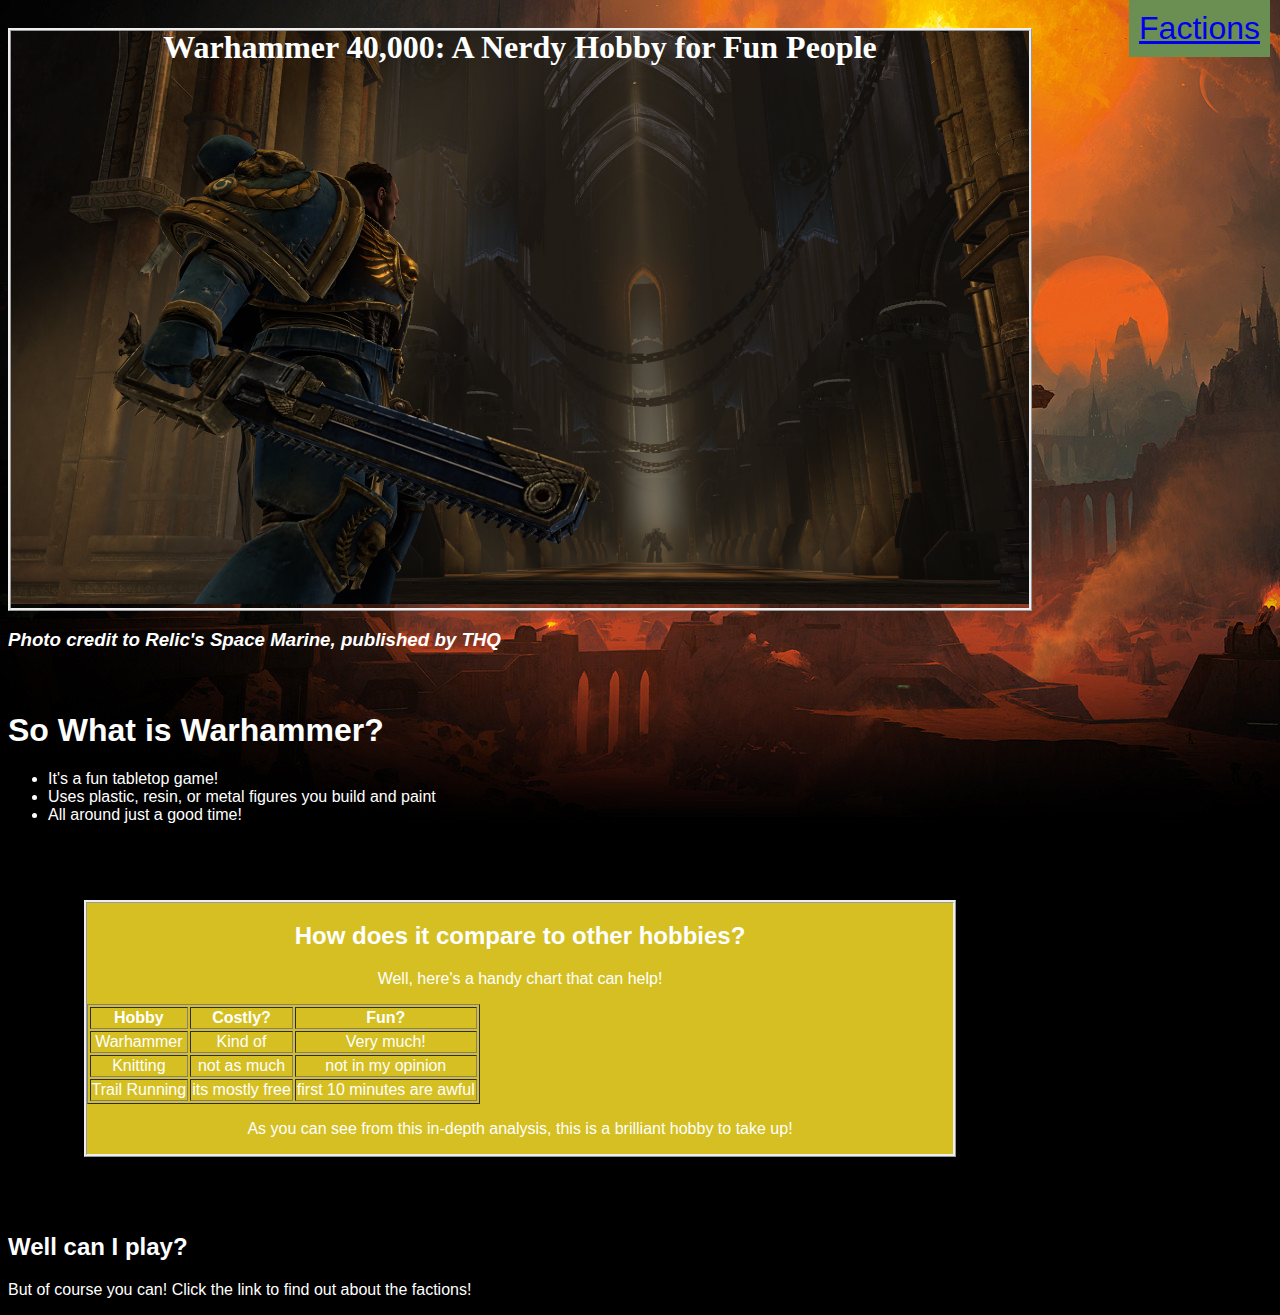
<file: index.html>
<!DOCTYPE html>
<html>
<head>
	 <link href="styles.css" rel="stylesheet" type="text/css">
	<title>Warhammer</title>
</head>
<body>
	<header><h1>Warhammer 40,000: A Nerdy Hobby for Fun People</h1></header>
	<main>
	<section id= "image">
	<img src="images/spacemarinehallway.jpg" width="100%" height= "90%" alt "spacemarinehallway" />
	</section>

	<h3><em> Photo credit to Relic's Space Marine, published by THQ</em></h3>
	<main>
	<h1>So What is Warhammer?</h1>
	<ul>
		<li>It's a fun tabletop game!</li>
		<li>Uses plastic, resin, or metal figures you build and paint</li>
		<li>All around just a good time!</li>
	</ul>
	<section id= "chart">
	<h2>How does it compare to other hobbies?</h2>
	<p>Well, here's a handy chart that can help!</p>
	<table border =1>
		<tr>
			<th>Hobby</th>
			<th>Costly?</th>
			<th>Fun?</th>
		</tr>
		<tr>
			<td>Warhammer</td>
			<td>Kind of</td>
			<td>Very much!</td>
		</tr>
		<tr>
			<td>Knitting</td>
			<td>not as much</td>
			<td>not in my opinion</td>
		</tr>
		<tr>
			<td>Trail Running</td>
			<td>its mostly free</td>
			<td>first 10 minutes are awful</td>
		</tr>
	</table>

	<p>As you can see from this in-depth analysis, this is a brilliant hobby to take up!</p>
	</section id= "chart">

	<h2>Well can I play?</h2>
	<p>But of course you can! Click the link to find out about the factions!</p>
	</main>
	<section id= "links">
	<a href="armies.html">Factions</a>
	</section>
</main>
</body>
</html>
</file>
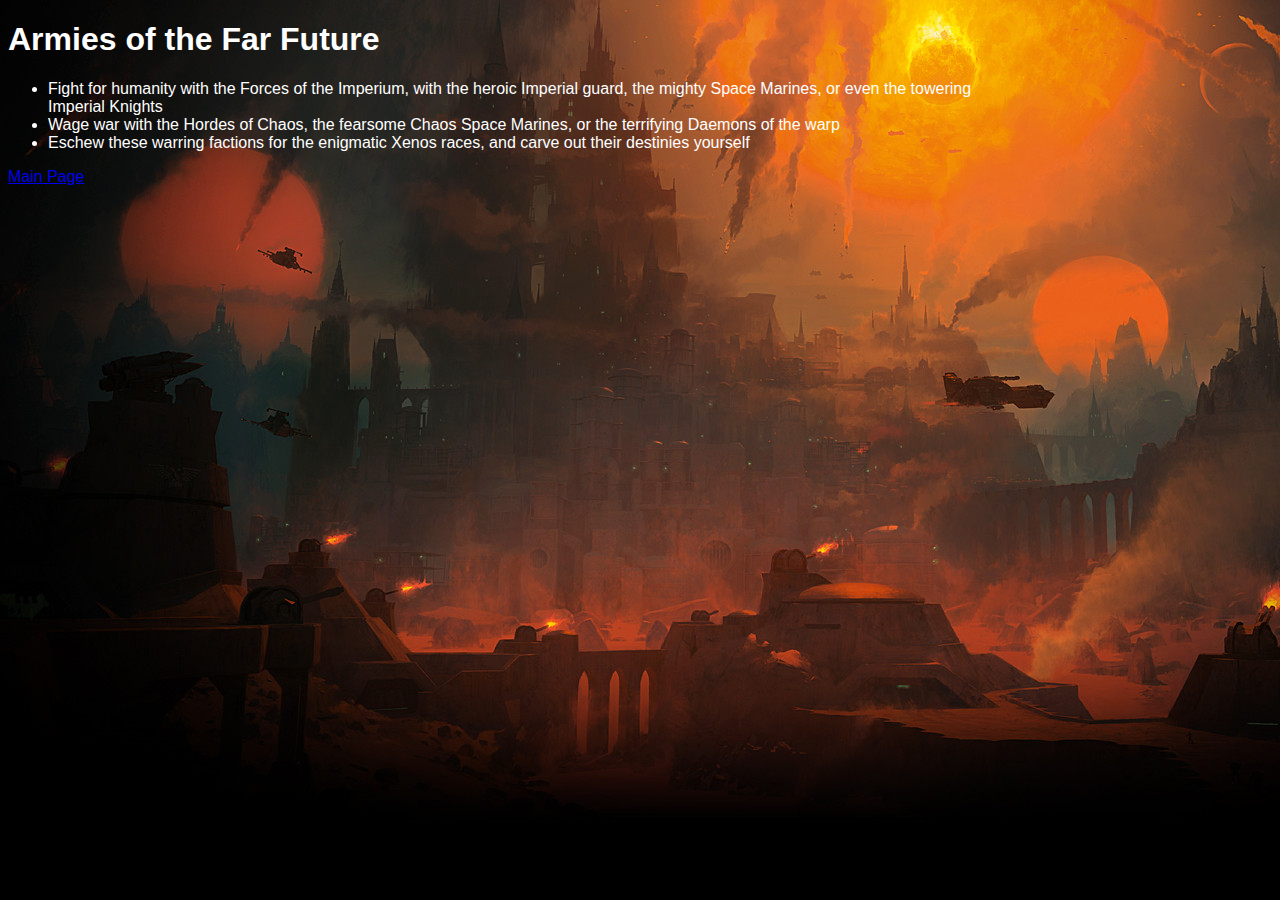
<file: armies.html>
<!DOCTYPE html>
<html>
<head>
	<link href="styles.css" rel="stylesheet" type="text/css">
	<title>Factions of 40k</title>
</head>
<body>
<h1>Armies of the Far Future</h1>
<ul>
	<li>Fight for humanity with the Forces of the Imperium, with the heroic Imperial guard, the mighty Space Marines, or even the towering Imperial Knights</li>
	<li>Wage war with the Hordes of Chaos, the fearsome Chaos Space Marines, or the terrifying Daemons of the warp</li>
	<li>Eschew these warring factions for the enigmatic Xenos races, and carve out their destinies yourself</li>
</ul>
<footer>
	<a href="index.html">Main Page</a>
	</footer>

</body>
</html>
</file>
<file: styles.css>
header {
	font-family: Palatino, "Palatino Linotype", Georgia, serif;
	text-align: center;
	vertical-align: middle;
	width:80%;
	position: absolute;
}
body {
	width: 80%;
	background: black;
	background-image: url("spacemarinebackground.jpg") ;
	background-repeat: no-repeat;
	background-attachment: fixed;
	color: white;
	font-family: "Lucida Sans Unicode", "Lucida Grande", sans-serif
}
main {
	padding-top: 20px;
}
#links{
	font-size: 200%;
	position: fixed;
	right: 10px;
	top: 0 ;
	background: #6b8f53;
	padding: 10px;
	border: 5px;
}
#chart{
	background: #d5bf22;
	margin: 2cm;
	border-style: ridge;
	text-align: center;
}
#image{
	border-style: ridge;
}

@media screen and (max-width: 500px) {
body{
	width: 70%;
	font-size: 60%;
	}
}
</file>
